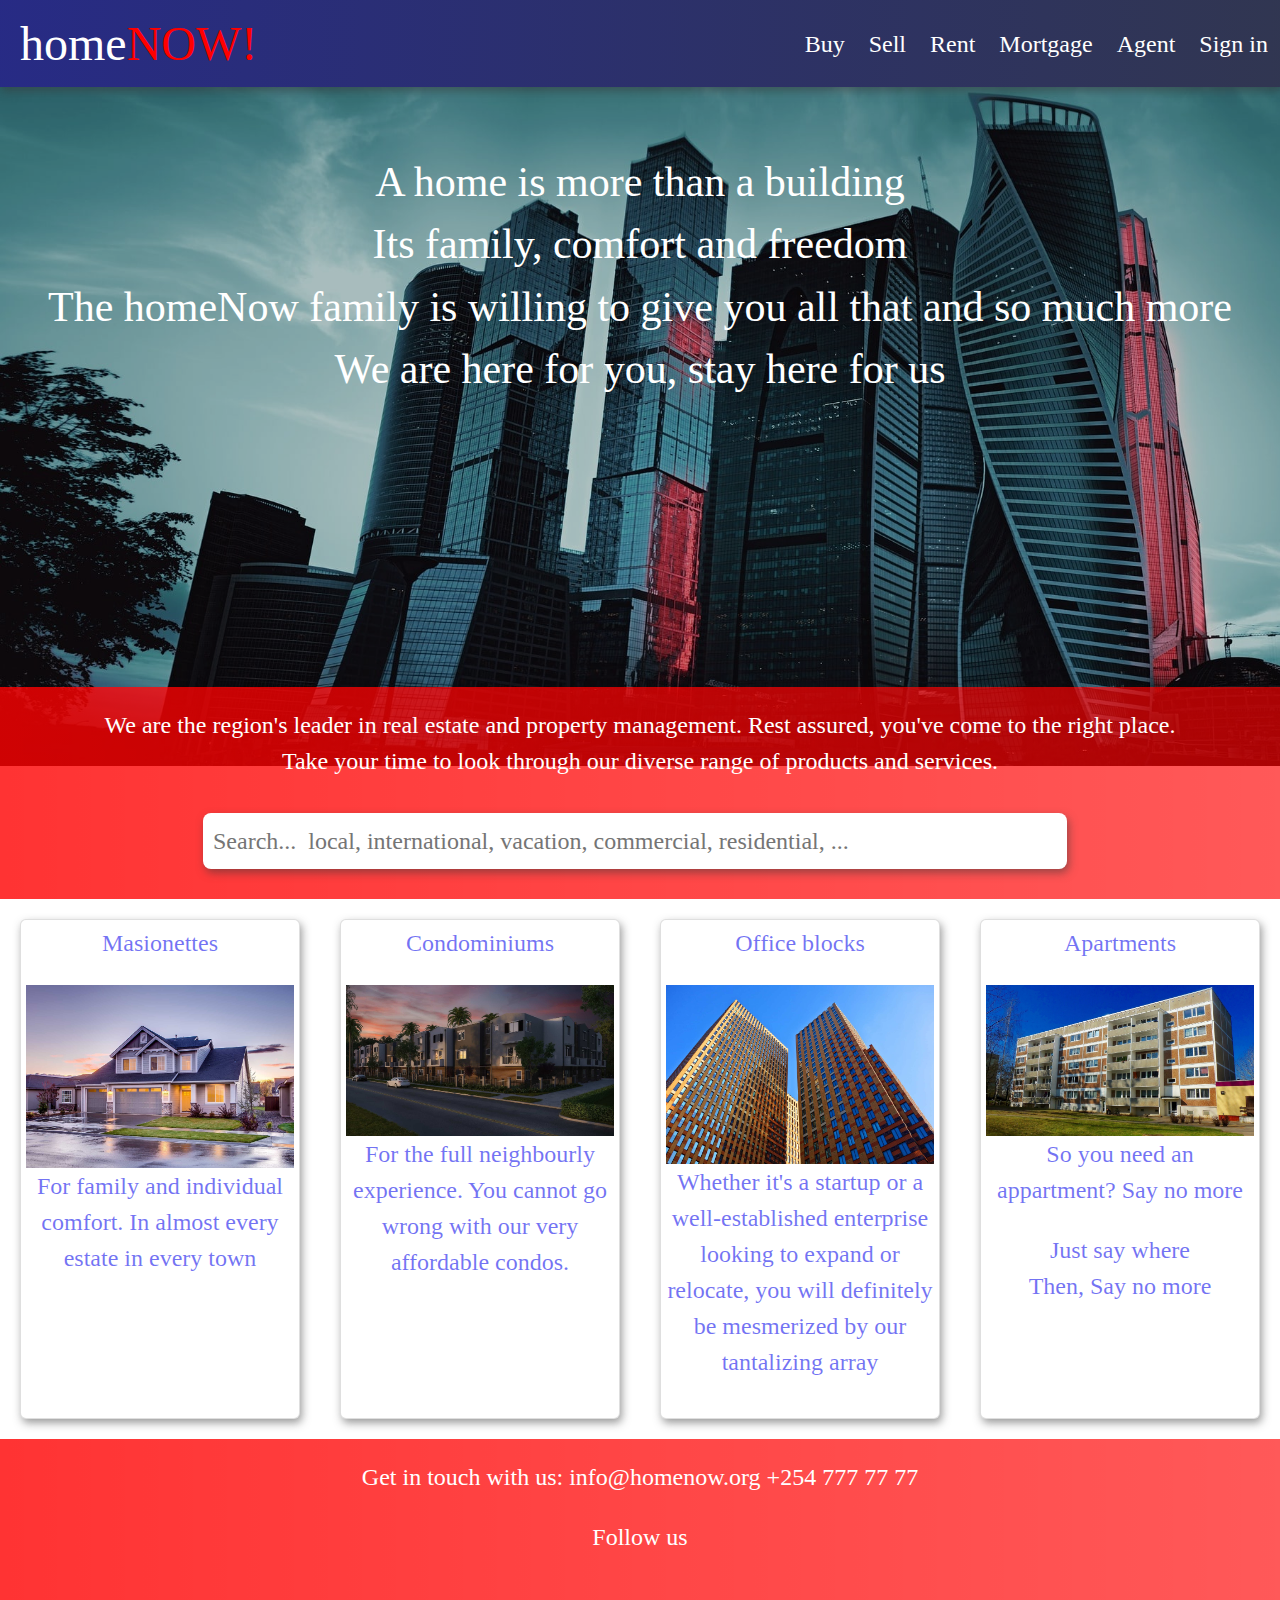
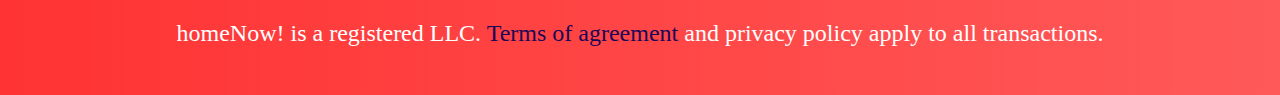
<file: index.html>
<!DOCTYPE html>
<html lang="en">
  <head>
    <title>homeNOW</title>

    <meta charset="UTF-8" />
    <meta name="viewport" content="width=device-width, initial-scale=1.0" />
    <meta name="author" content="homeNOw ltd" />
    <meta
      name="keywords"
      content="building house home buy rent sell real estate"
    />

    <!--Main CSS file-->
    <link rel="stylesheet" href="index.css" type="text/css" />

    <!--Bootstrap 4-->
    <link
      rel="stylesheet"
      href="https://maxcdn.bootstrapcdn.com/bootstrap/4.3.1/css/bootstrap.min.css"
    />
    <script src="https://ajax.googleapis.com/ajax/libs/jquery/3.4.1/jquery.min.js"></script>
    <script src="https://cdnjs.cloudflare.com/ajax/libs/popper.js/1.14.7/umd/popper.min.js"></script>
    <script src="https://maxcdn.bootstrapcdn.com/bootstrap/4.3.1/js/bootstrap.min.js"></script>

    <!--Font-Awesome icons-->
    <link
      rel="stylesheet"
      href="https://use.fontawesome.com/releases/v5.7.0/css/all.css"
      integrity="sha384-lZN37f5QGtY3VHgisS14W3ExzMWZxybE1SJSEsQp9S+oqd12jhcu+A56Ebc1zFSJ"
      crossorigin="anonymous"
    />
  </head>

  <body id="bod">
    <!--Navigation items at center of screen-->
    <nav id="navbar" class="navbar navbar-expand-md bg-dark navbar-dark">
      <a href="index.html" class="navbar-brand ml-auto">
        <span>home</span><span style="color: red">NOW!</span>
      </a>

      <button
        class="navbar-toggler"
        type="button"
        data-toggle="collapse"
        data-target="#collapsibleNavbar"
      >
        <span class="navbar-toggler-icon"></span>
      </button>

      <div class="collapse navbar-collapse" id="collapsibleNavbar">
        <ul class="navbar-nav ml-auto">
          <li class="nav-item" id="Buy">
            <a href="buy.html" class="nav-link">Buy</a>
            <div id="buy">
              <div>Homes for sale</div>
              <div>Off plan</div>
              <div>Forclosures</div>
              <div>Buyers guide</div>
            </div>
          </li>
          <li class="nav-item" id="Sell">
            <a href="sell.html" class="nav-link">Sell</a>
            <div id="sell">
              <div>Sell a home</div>
              <div>Estimation</div>
              <div>Sellers guide</div>
            </div>
          </li>
          <li class="nav-item" id="Rent">
            <a href="buy.html" class="nav-link">Rent</a>
            <div id="rent">
              <div>Houses for rent</div>
              <div>Rent out a house</div>
            </div>
          </li>
          <li class="nav-item">
            <a href="buy.html" class="nav-link">Mortgage</a>
          </li>
          <li class="nav-item" id="Agent">
            <a href="agent.html" class="nav-link">Agent</a>
            <div id="agent">
              <div>Buyer&apos;s agent</div>
              <div>Sales agent</div>
              <div>Consultancy</div>
              <div>Hiring</div>
            </div>
          </li>
          <li class="nav-item" id="Sign">
            <a href="#" class="nav-link">Sign in</a>
            <div id="sign">
              <form action="" style="padding: 5px">
                <input type="text" placeholder="Name" /><br />
                <input
                  type="email"
                  placeholder="Email address"
                  required
                /><br />
                <button type="submit">Sign in</button>
              </form>
            </div>
          </li>
        </ul>
      </div>
    </nav>

    <!--Background Image-->
    <div id="bgImg">
      <div><h3>A home is more than a building</h3></div>
      <div><h3>Its family, comfort and freedom</h3></div>
      <div>
        <h3>
          The homeNow family is willing to give you all that and so much more
        </h3>
      </div>
      <div><h3>We are here for you, stay here for us</h3></div>
    </div>

    <!--Introduction-->
    <div id="intro">
      <p>
        We are the region&apos;s leader in real estate and property management.
        Rest assured, you&apos;ve come to the right place. Take your time to
        look through our diverse range of products and services.
      </p>
      <input
        type="text"
        placeholder="Search...  local, international, vacation, commercial, residential, ..."
        class="search"
      />
    </div>

    <!--Cards-->
    <div id="cards" class="clearfix">
      <div class="card">
        <p>Masionettes</p>
        <img src="css-images/real-estate/architecture-1867187_1920-min.jpg" />
        <p>
          For family and individual comfort. In almost every estate in every
          town
        </p>
      </div>
      <div class="card">
        <p>Condominiums</p>
        <img src="css-images/real-estate/condominium-690086_1920-min.jpg" />
        <p>
          For the full neighbourly experience. You cannot go wrong with our very
          affordable condos.
        </p>
      </div>
      <div class="card">
        <p>Office blocks</p>
        <img src="css-images/real-estate/building-3215255_1920-min.jpg" />
        <p>
          Whether it&apos;s a startup or a well-established enterprise looking
          to expand or relocate, you will definitely be mesmerized by our
          tantalizing array
        </p>
      </div>
      <div class="card">
        <p>Apartments</p>
        <img
          src="css-images/real-estate/appartment-building-835817_1920-min.jpg"
        />
        <p>So you need an appartment? Say no more</p>
        <p>Just say where <br />Then, Say no more</p>
      </div>
    </div>

    <!--Contacts-->
    <div class="contacts">
      <p>
        Get in touch with us:
        <span>info@homenow.org</span>
        <span>+254 777 77 77</span>
      </p>
      <p>Follow us</p>
      <i class="fab fa-facebook" style="color: rgb(27, 6, 87)"></i>
      <i class="fab fa-twitter" style="color: rgb(0, 81, 255)"></i>
      <i class="fab fa-instagram"></i>
      <i class="fab fa-youtube" style="color: red"></i>
      <p>
        homeNow! is a registered LLC.
        <a href="#" style="color: rgb(27, 6, 87) !important"
          >Terms of agreement</a
        >
        and privacy policy apply to all transactions.
      </p>
    </div>

    <!--Main JS file-->
    <script src="index.js"></script>
  </body>
</html>
</file>
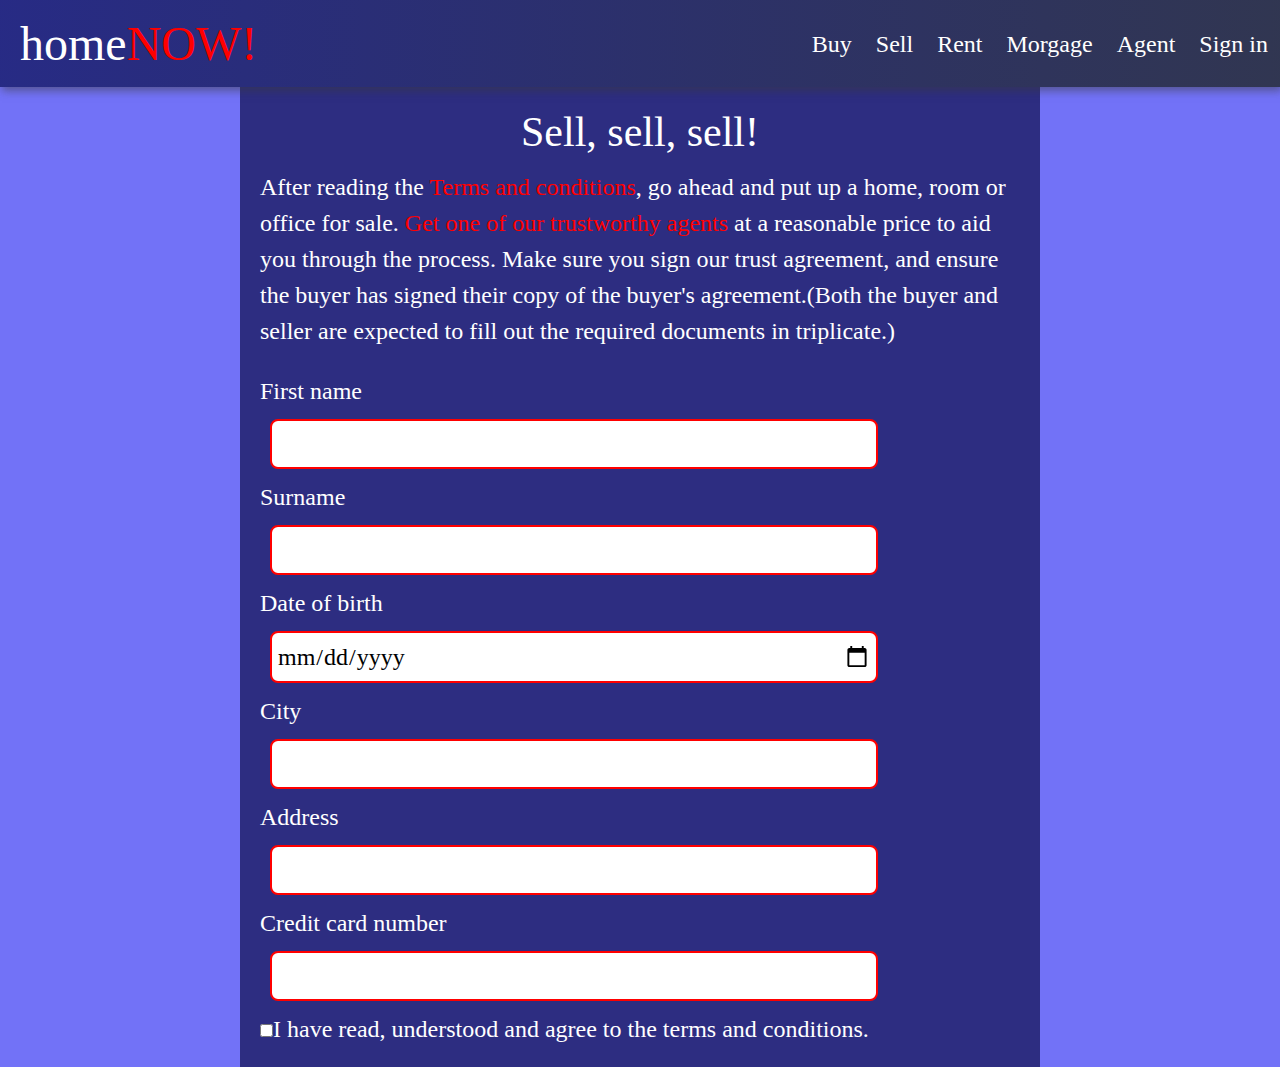
<file: sell.html>
<!DOCTYPE html>
<html lang="en">
  <head>
    <title>homeNOW</title>

    <meta charset="UTF-8" />
    <meta name="viewport" content="width=device-width, initial-scale=1.0" />
    <meta name="author" content="homeNOw ltd" />
    <meta
      name="keywords"
      content="building house home buy rent sell real estate"
    />

    <!--Main CSS file-->
    <link rel="stylesheet" href="index.css" type="text/css" />

    <!--Bootstrap 4-->
    <link
      rel="stylesheet"
      href="https://maxcdn.bootstrapcdn.com/bootstrap/4.3.1/css/bootstrap.min.css"
    />
    <script src="https://ajax.googleapis.com/ajax/libs/jquery/3.4.1/jquery.min.js"></script>
    <script src="https://cdnjs.cloudflare.com/ajax/libs/popper.js/1.14.7/umd/popper.min.js"></script>
    <script src="https://maxcdn.bootstrapcdn.com/bootstrap/4.3.1/js/bootstrap.min.js"></script>

    <!--Font-Awesome icons-->
    <link
      rel="stylesheet"
      href="https://use.fontawesome.com/releases/v5.7.0/css/all.css"
      integrity="sha384-lZN37f5QGtY3VHgisS14W3ExzMWZxybE1SJSEsQp9S+oqd12jhcu+A56Ebc1zFSJ"
      crossorigin="anonymous"
    />
  </head>

  <body style="background-color: rgb(114, 114, 247)">
    <!--Navigation items at center of screen-->
    <nav id="navbar" class="navbar navbar-expand-md bg-dark navbar-dark">
      <a href="index.html" class="navbar-brand ml-auto">
        <span>home</span><span style="color: red">NOW!</span>
      </a>

      <button
        class="navbar-toggler"
        type="button"
        data-toggle="collapse"
        data-target="#collapsibleNavbar"
      >
        <span class="navbar-toggler-icon"></span>
      </button>

      <div class="collapse navbar-collapse" id="collapsibleNavbar">
        <ul class="navbar-nav ml-auto">
          <li class="nav-item" id="Buy">
            <a href="buy.html" class="nav-link">Buy</a>
            <div id="buy">
              <div>Homes for sale</div>
              <div>Off plan</div>
              <div>Forclosures</div>
              <div>Buyers guide</div>
            </div>
          </li>
          <li class="nav-item" id="Sell">
            <a href="sell.html" class="nav-link">Sell</a>
            <div id="sell">
              <div>Sell a home</div>
              <div>Estimation</div>
              <div>Sellers guide</div>
            </div>
          </li>
          <li class="nav-item" id="Rent">
            <a href="buy.html" class="nav-link">Rent</a>
            <div id="rent">
              <div>Houses for rent</div>
              <div>Rent out a house</div>
            </div>
          </li>
          <li class="nav-item">
            <a href="buy.html" class="nav-link">Morgage</a>
          </li>
          <li class="nav-item" id="Agent">
            <a href="agent.html" class="nav-link">Agent</a>
            <div id="agent">
              <div>Buyer&apos;s agent</div>
              <div>Sales agent</div>
              <div>Consultancy</div>
              <div>Hiring</div>
            </div>
          </li>
          <li class="nav-item" id="Sign">
            <a href="#" class="nav-link">Sign in</a>
            <div id="sign">
              <form action="" style="padding: 5px">
                <input type="text" placeholder="Name" /><br />
                <input
                  type="email"
                  placeholder="Email address"
                  required
                /><br />
                <button type="submit">Sign in</button>
              </form>
            </div>
          </li>
        </ul>
      </div>
    </nav>

    <div id="sellerstuff">
      <h3 style="text-align: center">Sell, sell, sell!</h3>
      <p>
        After reading the
        <a href="#" style="color: red">Terms and conditions</a>, go ahead and
        put up a home, room or office for sale.
        <a href="agent.html" style="color: red"
          >Get one of our trustworthy agents</a
        >
        at a reasonable price to aid you through the process. Make sure you sign
        our trust agreement, and ensure the buyer has signed their copy of the
        buyer&apos;s agreement.(Both the buyer and seller are expected to fill
        out the required documents in triplicate.)
      </p>
      <form action="" id="sellform">
        First name<br /><input type="text" required /><br />Surname<br />
        <input type="text" required /><br />
        Date of birth<br />
        <input type="date" required /><br />
        City<br /><input type="text" required />
        <br />
        Address<br />
        <input type="text" /><br />
        Credit card number<br /><input type="number" /><br />
        <input type="checkbox" required />I have read, understood and agree to
        the terms and conditions.
      </form>
    </div>

    <!--Main JS file-->
    <script src="index.js"></script>
  </body>
</html>
</file>
<file: index.css>
* {
  box-sizing: border-box;
}
html,
body,
.navbar,
.navbar div {
  font-family: "Times New Roman", Times, serif !important;
  font-size: 24px;
  color: white !important;
  margin: 0px !important;
  padding: 0px !important;
}

/*Navbar*/
.navbar {
  font-size: 12px !important;
  box-shadow: 2px 4px 8px rgba(58, 58, 58, 0.5);
  background-color: rgba(20, 20, 236, 0.3);
  background-image: linear-gradient(
    to right,
    rgba(20, 20, 236, 0.4),
    rgba(20, 20, 236, 0.1)
  );
}
#navbar a {
  color: white !important;
}
.navbar-brand {
  padding: 0px 20px;
}
.navbar-brand span {
  font-size: 48px;
}
.navbar-toggler {
  background-image: url();
}
/*Background Image*/
#bgImg {
  max-width: 100%;
  height: 600px;
  z-index: -1;
  display: block;
  margin-left: auto;
  margin-right: auto;
  text-align: center;
  background-color: rgba(0, 0, 0, 0.2);
  padding-top: 70px;
}
@media only screen and (max-width: 700px) {
  body,
  .navbar,
  .navbar div {
    font-size: 20px !important;
  }
  .navbar {
    text-align: center;
  }
}
#bod {
  background-image: url("css-images/real-estate/moscow-city-1568042_1920-min.jpg");
  background-size: cover;
  background-repeat: no-repeat;
  background-attachment: fixed;
}
@media only screen and (max-width: 800px) {
  #bod {
    background-image: url("css-images/real-estate/skyscraper-2175943_1920-min.jpg");
  }
}
/*Intro*/
#intro {
  text-align: center;
  background-color: rgba(255, 0, 0, 0.5);
  background-image: linear-gradient(
    to right,
    rgba(255, 0, 0, 0.6),
    rgba(255, 0, 0, 0.3)
  );
  padding: 20px 100px;
}
[type="text"],
[type="email"],
[type="number"],
[type="date"] {
  padding: 5px;
  margin: 10px;
  border-radius: 8px;
  border: 2px solid red;
  width: 80%;
}
.search {
  border: none;
  transition: 0.5s ease;
}
.search:focus {
  box-shadow: 2px 4px 8px rgba(58, 58, 58, 0.8);
  width: 90%;
}
/*Cards*/
#cards {
  display: flex;
  flex-flow: row nowrap;
}
@media screen and (max-width: 800px) {
  #cards {
    flex-wrap: wrap;
    justify-content: center;
  }
}
.card {
  max-width: 400px;
  height: 500px;
  margin: 20px;
  padding: 5px;
  box-shadow: 2px 4px 8px rgba(58, 58, 58, 0.5);
  color: rgba(20, 20, 236, 0.6);
  text-align: center;
}
.card img {
  max-width: 100%;
  height: auto;
}
/*Buy*/
#Buy,
#Sell,
#Rent,
#Agent {
  position: relative;
}
#Buy #buy,
#Sell #sell,
#Rent #rent,
#Agent #agent,
#Sign #sign {
  position: absolute;
  top: 60px;
  display: none;
  margin: 5px;
  width: 300px;
  text-align: center;
  background-color: rgb(25, 25, 116);
  font-size: 1vw !important;
  opacity: 0;
  z-index: 1;
  transition: 0.5s ease;
}
#Agent #agent,
#Sign #sign {
  right: 10px !important;
}
#Buy:hover #buy,
#Sell:hover #sell,
#Rent:hover #rent,
#Agent:hover #agent,
#Sign:hover #sign {
  display: block;
  opacity: 1;
}
@media screen and (max-width: 800px) {
  #Buy:hover #buy,
  #Sell:hover #sell,
  #Rent:hover #rent,
  #Agent:hover #agent {
    display: none;
  }
  #Sign:hover #sign {
    top: 400px;
    width: 100%;
    left: 0px;
  }
}
/*Contacts*/
.contacts {
  text-align: center;
  background-color: rgba(255, 0, 0, 0.5);
  background-image: linear-gradient(
    to right,
    rgba(255, 0, 0, 0.6),
    rgba(255, 0, 0, 0.3)
  );
  padding: 20px 100px;
}

.contacts i {
  display: inline-block;
  margin: 10px;
  font-size: 60px !important;
  transition: 0.5s ease;
  z-index: 1;
}
.contacts i:hover {
  opacity: 0.6;
}
@media screen and (max-width: 600px) {
  .contacts i {
    font-size: 30px;
  }
}

/*Buy.html*/
/*Grid system*/
#content {
  display: flex;
  flex-flow: row wrap;
}
#mp-content {
  margin: 10px 10px;
  text-align: center;
}
#map {
  flex: 40%;
  width: 500px;
  height: 500px;
  border-radius: 5px;
}

#welcome {
  grid-column: 3/5;
}
/*Flex Gallery*/
.Row {
  display: flex;
  flex-flow: row wrap;
  padding: 0px 5px;
}
.Column {
  flex: 20%;
  max-width: 20%;
  padding: 0px 5px;
}
.Column img {
  width: 100%;
  margin-top: 5px;
  opacity: 1;
  transition: 1s ease;
}
.Column img:hover {
  opacity: 0.5;
}
@media only screen and (max-width: 1000px) {
  .Colum {
    flex: 50%;
    max-width: 50%;
  }
}

@media only screen and (max-width: 600px) {
  #map {
    width: 300px;
    height: 300px;
  }
}
/*Map search*/
[type="search"] {
  border-radius: 5px;
  box-shadow: 2px 4px 8px rgba(58, 58, 58, 0.5);
  margin-top: 10px;
  margin-right: 0px;
  margin-left: 20px;
}
[class*="search"] {
  box-shadow: 2px 4px 8px rgba(58, 58, 58, 0.5);
  padding: 10px;
  margin-left: 0px;
  transition: 0.6s ease;
}
[class*="search"]:hover {
  background-color: rgba(128, 128, 128, 0.5);
}
/*Agent and sell page*/
#agentstuff,
#sellerstuff {
  width: 800px;
  display: block;
  margin-left: auto;
  margin-right: auto;
  padding: 20px;
  background-color: rgb(45, 45, 129);
}
#sellform {
  right: 0px;
}
</file>
